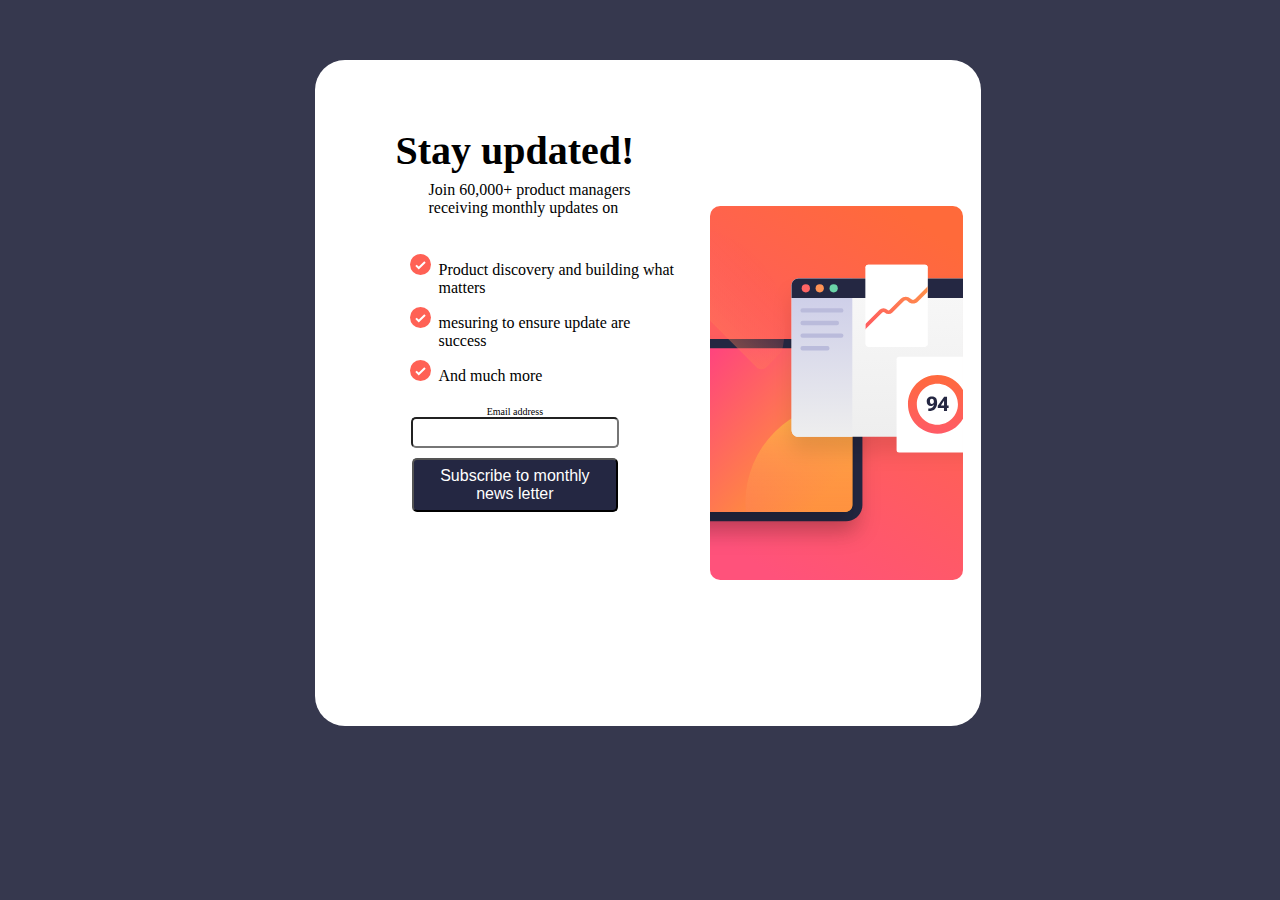
<file: index.html>
<!DOCTYPE html>
<html lang="en">
<head>
    <meta charset="UTF-8">
    <meta name="viewport" content="width=device-width, initial-scale=1.0">
    <title>Form</title>
    <link rel="stylesheet" href="css/style.css">
    <link rel="stylesheet" media="screen and (max-width:900px)" href="css/responsive.css">
</head>
<body>
   <!-- ########################### main-container ########################## -->
    <div class="main-container">
        <div class="info-form-container">
            <div class="info">
               <h1 class="primary-heading">Stay updated!</h1>
               <p class="primary-para">
                Join 60,000+ product managers receiving monthly updates on
               </p>
               <ul class="tick-points">
                <li>Product discovery and building what matters</li>
                <li>mesuring to ensure update are success</li>
                <li>And much more</li>
               </ul>
            </div>
            <!-- ################### Form ####################### -->
            <form onsubmit="return status()" action="success.html" class="form">
                <label for="email">Email address</label>
                <input type="email" id="eamil" name="email">
                <button type="submit">Subscribe to monthly news letter</button>
            </form>
            <!-- ################## End Form ######################### -->
        </div>
        <!-- ############### Hero Image########################## -->
        <div class="hero-image">
            <img src= "images/images/illustration-sign-up-desktop.svg" alt="no-image">
        </div>
        <!-- ################ Hero image Ends here################## -->
    </div>
 <!-- ################################# main-container Ends here###################### -->

 <!-- ############link javascript############# -->
  <script src="validation.js"></script>
</body>
</html>
</file>
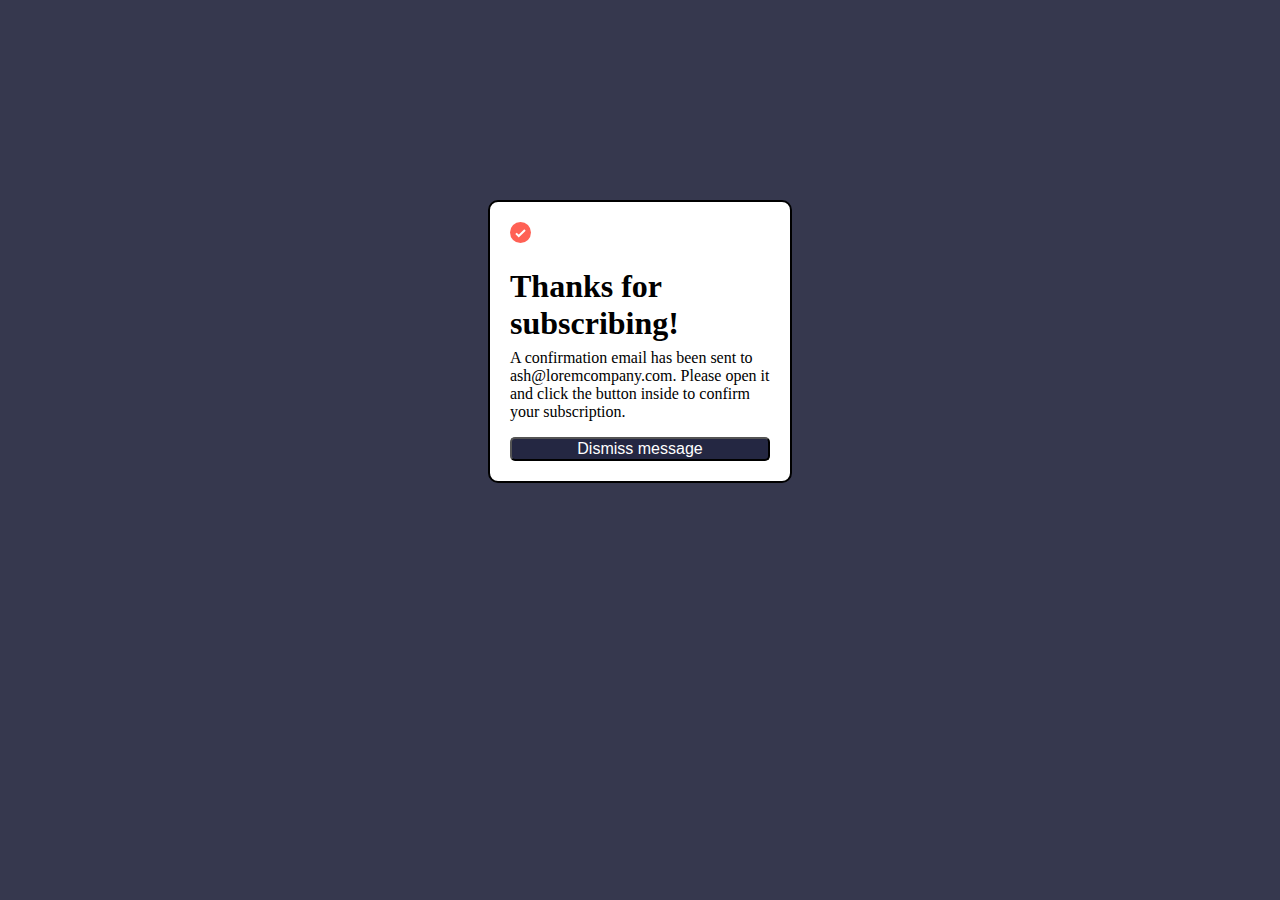
<file: success.html>
<!DOCTYPE html>
<html lang="en">

<head>
    <meta charset="UTF-8">
    <meta name="viewport" content="width=device-width, initial-scale=1.0">
    <title>success</title>
    <link rel="stylesheet" href="css/success.css">
</head>

<body>
    <div class="main-container">
        <div class="tick-container">
            <img src="images/images/icon-list.svg" alt="">
        </div>
        <div class="ack">
            <h1 class="primary-heading">Thanks for subscribing!</h1>
            <p class="primary-para">
                A confirmation email has been sent to ash@loremcompany.com. Please open it and click the button inside
                to confirm your subscription.
            </p>
        </div>

        <div class="btn">
            <button type="submit"><a href="index.html">Dismiss message</a></button>
        </div>
    </div>
</body>

</html>
</file>
<file: css/style.css>
/* ##################### variables################## */
:root{
    --primary-color: hsl(4, 100%, 67%);
    --btn-not-clicked:hsl(234, 29%, 20%);
    --bgcolor:hsl(235, 18%, 26%);
    --containerbg: hsl(0, 0%, 100%);
    --primary-font-size:16px;
    --primary-heading-font:700;
    --text-font:400;
}


body{
    width: 100%;
    height: 100%;
    background-color: var(--bgcolor);
}

/* ################## designing main-container############### */
.main-container{
    display: flex;
    width: 52%;
    /* border: 2px solid red; */
    margin: 60px auto;
    justify-content: center;
    /* align-items: center; */
    /* justify-self: center; */
    border-radius: 30px;
    background-color: var(--containerbg);
}

/* ################## designing main-container Ends here ############### */


.main-container .info-form-container{
    display: flex;
    flex-direction: column;
    padding: 40px 22px;
    /* border: 2px solid green; */
    width: 50%;
}

.main-container .info-form-container .info{
    display: flex;
    flex-direction: column;
    width: 100%;
    justify-content: center;
    align-items: center;
    /* border: 2px solid hotpink; */
}
.main-container .info-form-container .info .primary-heading{
    text-align: center;
    font-size: 40px;
    font-weight: var(--primary-heading-font);
}

.main-container .info-form-container .info .primary-para{
    /* text-align: center; */
    font-size: 16px;
    font-weight: var(--text-font);
    margin-left: 80px;
    margin-top: -20px;
}

.main-container .info-form-container .info .tick-points{
    display: flex;
    flex-direction: column;
    /* align-items: center; */
    /* justify-content: center; */
    list-style: url(/images/images/icon-list.svg);
    font-size: var(--text-font);
    margin-left: 50px;
     
}

.main-container .info-form-container .info .tick-points li{
    margin: 5px 0px;
}

.main-container .hero-image {
    display: flex;
    justify-content: center;
    align-items: center;
    width: 40%;
    height: 74vh;
    /* border: 2px solid black; */
    /* padding: 10px; */
    align-content: center;
}

.main-container .hero-image img{
    display: block;
    width: 95%;
    align-self: center;
}

/*  ################# designing form##################### */

.main-container .info-form-container .form {
    display: flex;
    flex-direction: column;
    width: 100%;
    justify-content: center;
    align-items: center;
    /* border: 2px solid black; */
    margin-left: -15px;
    margin: 0px 0px;
}
 
.main-container .form label {
    font-size: 10px;
    margin-left: 0px;
}

.main-container .form input {
    margin-left: 0px;
    width: 60%;
    height: 25px;
    border-radius: 5px;
}

.main-container .form button {
    margin-left: 0px;
    width: 62%;
    height: 6vh;
    margin-top: 10px;
    background-color: var(--btn-not-clicked);
    color: white;
    font-size: var(--primary-font-size);
    border-radius: 5px;
    cursor: pointer;
}

.main-container .form button:hover {
   background-color: var(--primary-color);
   box-shadow: 5px 5px 5px var(--primary-color) ;

}
</file>
<file: css/responsive.css>
.main-container {
    display: flex;
    width: 100%;
    /* border: 2px solid red; */
    margin: 60px auto;
    justify-content: center;
    /* align-items: center; */
    /* justify-self: center; */
    border-radius: 30px;
    background-color: var(--containerbg);
    flex-direction: column-reverse;
    flex-wrap: wrap;
    align-content: center;
}

.main-container .hero-image {
    display: flex;
    justify-content: center;
    align-items: center;
    background-image: url(/images/images/illustration-sign-up-mobile.svg);
    width: 85vw;
    /* border: 2px solid black; */
    height: 35vh;
    padding: 10px;
}
.main-container .hero-image img{
    display: none;
}


.main-container .info-form-container {
    display: flex;
    flex-direction: column;
    padding: 40px 22px;
    /* border: 2px solid green; */
    width: 80vw;
}

.main-container .info-form-container {
    display: flex;
    flex-direction: column;
    padding: 40px 22px;
    /* border: 2px solid green; */
    width: 80vw;
}

.main-container .info-form-container .info {
    display: flex;
    flex-direction: column;
    width: 80vw;
    justify-content: center;
    /* border: 2px solid hotpink; */
    align-content: center;
    flex-wrap: wrap;
    align-items: flex-start;
}


.main-container .info-form-container .info .primary-heading {
    text-align: center;
    font-size: 40px;
    font-weight: var(--primary-heading-font);
}

.main-container .info-form-container .info .primary-para {
    /* text-align: center; */
    font-size: 16px;
    font-weight: var(--text-font);
    margin-left: 0px;
    margin-top: -20px;
}


.main-container .info-form-container .info .tick-points {
    display: flex;
    flex-direction: column;
    /* justify-content: center; */
    list-style: url(/images/images/icon-list.svg);

    font-size: var(--text-font);
    margin-left: 0;
    align-items: flex-start;
    margin-top: 0px;
}

.main-container .form label {
    font-size: 10px;
    margin-left: -20vw;
}

.main-container .form button {
    margin-left: 0px;
    width: 62%;
    height: 6vh;
    margin-top: 10px;
    background-color: var(--btn-not-clicked);
    color: white;
    font-size: var(--primary-font-size);
    border-radius: 5px;
    cursor: pointer;
}
</file>
<file: css/success.css>
/* ##################### variables################## */
:root {
    --primary-color: hsl(4, 100%, 67%);
    --btn-not-clicked: hsl(234, 29%, 20%);
    --bgcolor: hsl(235, 18%, 26%);
    --containerbg: hsl(0, 0%, 100%);
    --primary-font-size: 16px;
    --primary-heading-font: 700;
    --text-font: 400;
}


body {
    background-color: var(--bgcolor);
}

.main-container {
    display: flex;
    width: 260px;
    min-width: 20%;
    margin: 200px auto;
    border: 2px solid black;
    flex-direction: column;
    border-radius: 10px;
    padding: 20px;
    background-color: var(--containerbg);
}

 

.main-container .ack {
    display: flex;
    flex-direction: column;
    justify-content: center;
    align-items: center;
}

.main-container .ack .primary-para {
    font-size: var(--primary-font-size);
    font-weight: var(--text-font);
    color: black;
    margin-top: -15px;
}

.main-container .btn {
    display: block;
    margin: auto;
    /* border: 2px solid green; */
    width: 100%;
}

.main-container .btn button {
    min-width: 100%;
    background-color: var(--btn-not-clicked);
    color: white;
    font-size: var(--primary-font-size);
    border-radius: 5px;
    cursor: pointer;
}

.main-container .btn button a {
    color: white;
    font-size: var(--primary-font-size);
    text-decoration: none;
}

.main-container .btn button:hover {
    background-color: var(--primary-color);
    box-shadow: 5px 5px 5px var(--primary-color);

}
</file>
